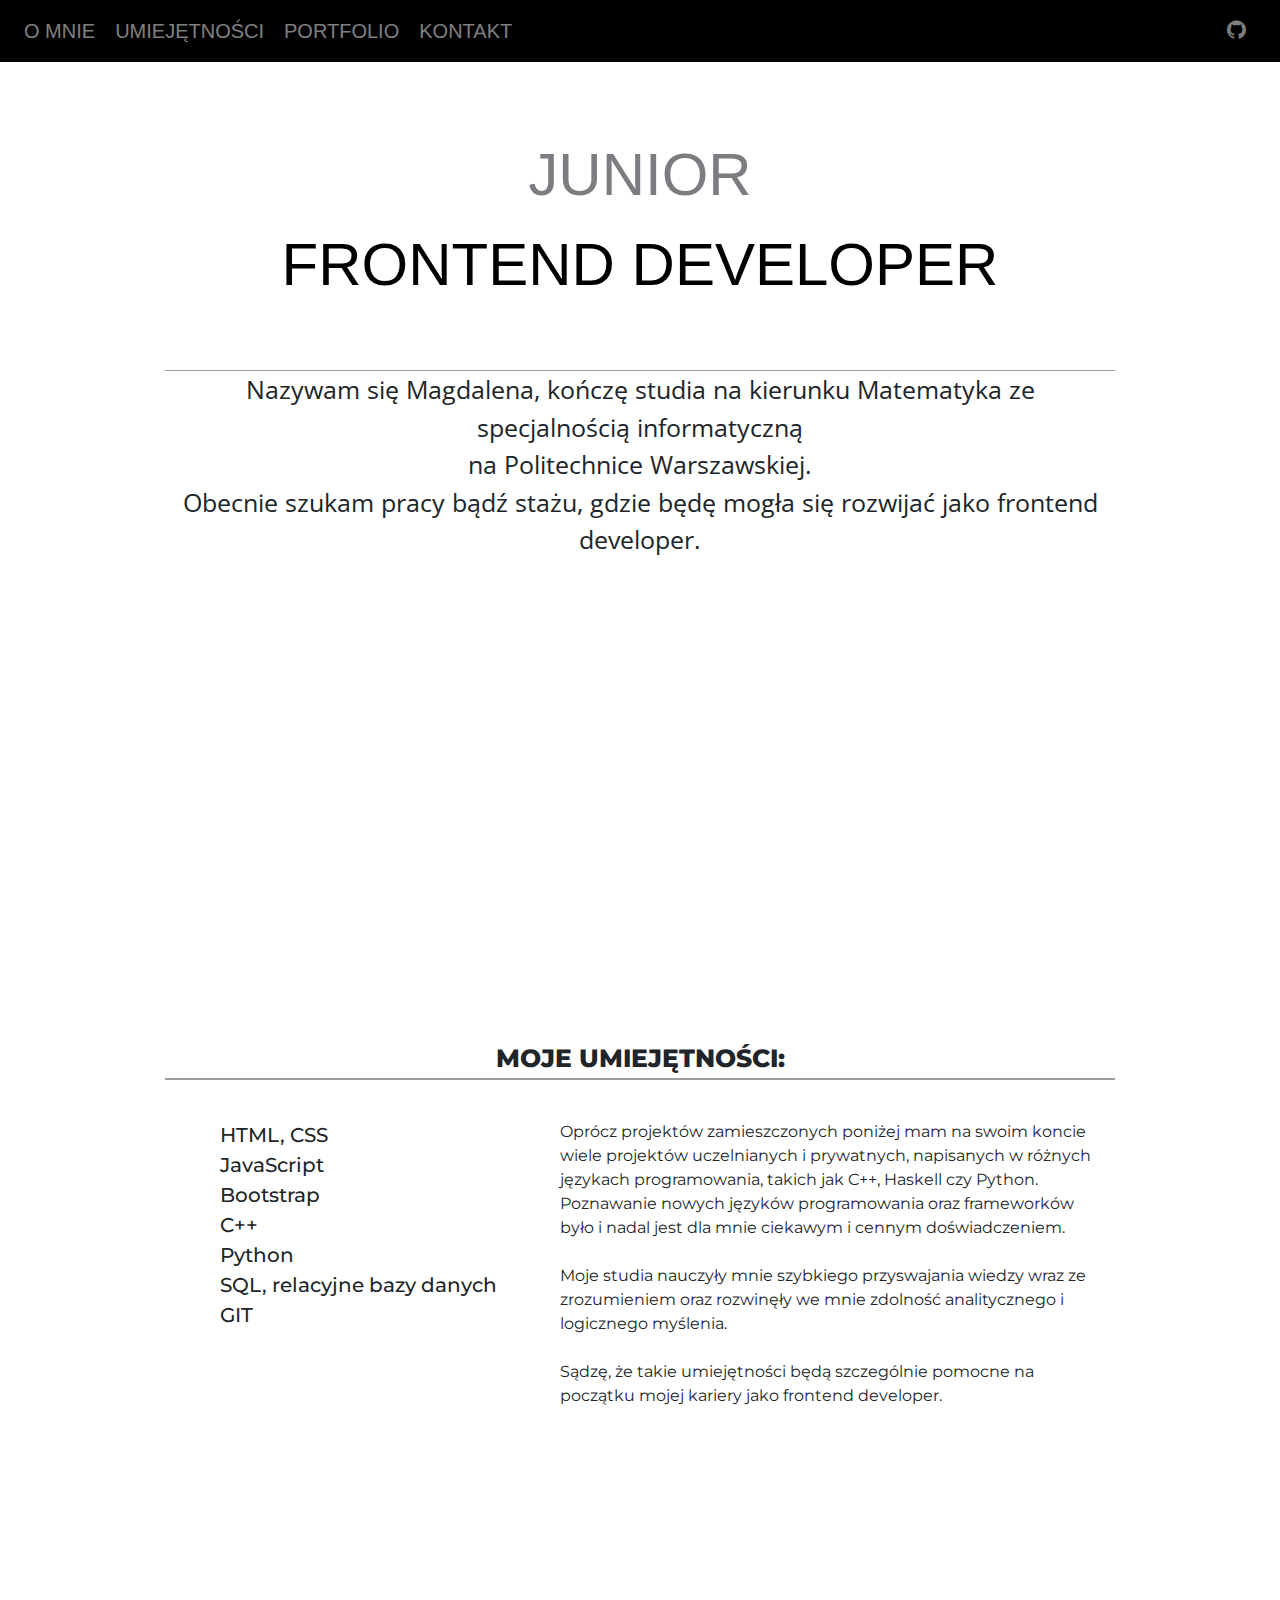
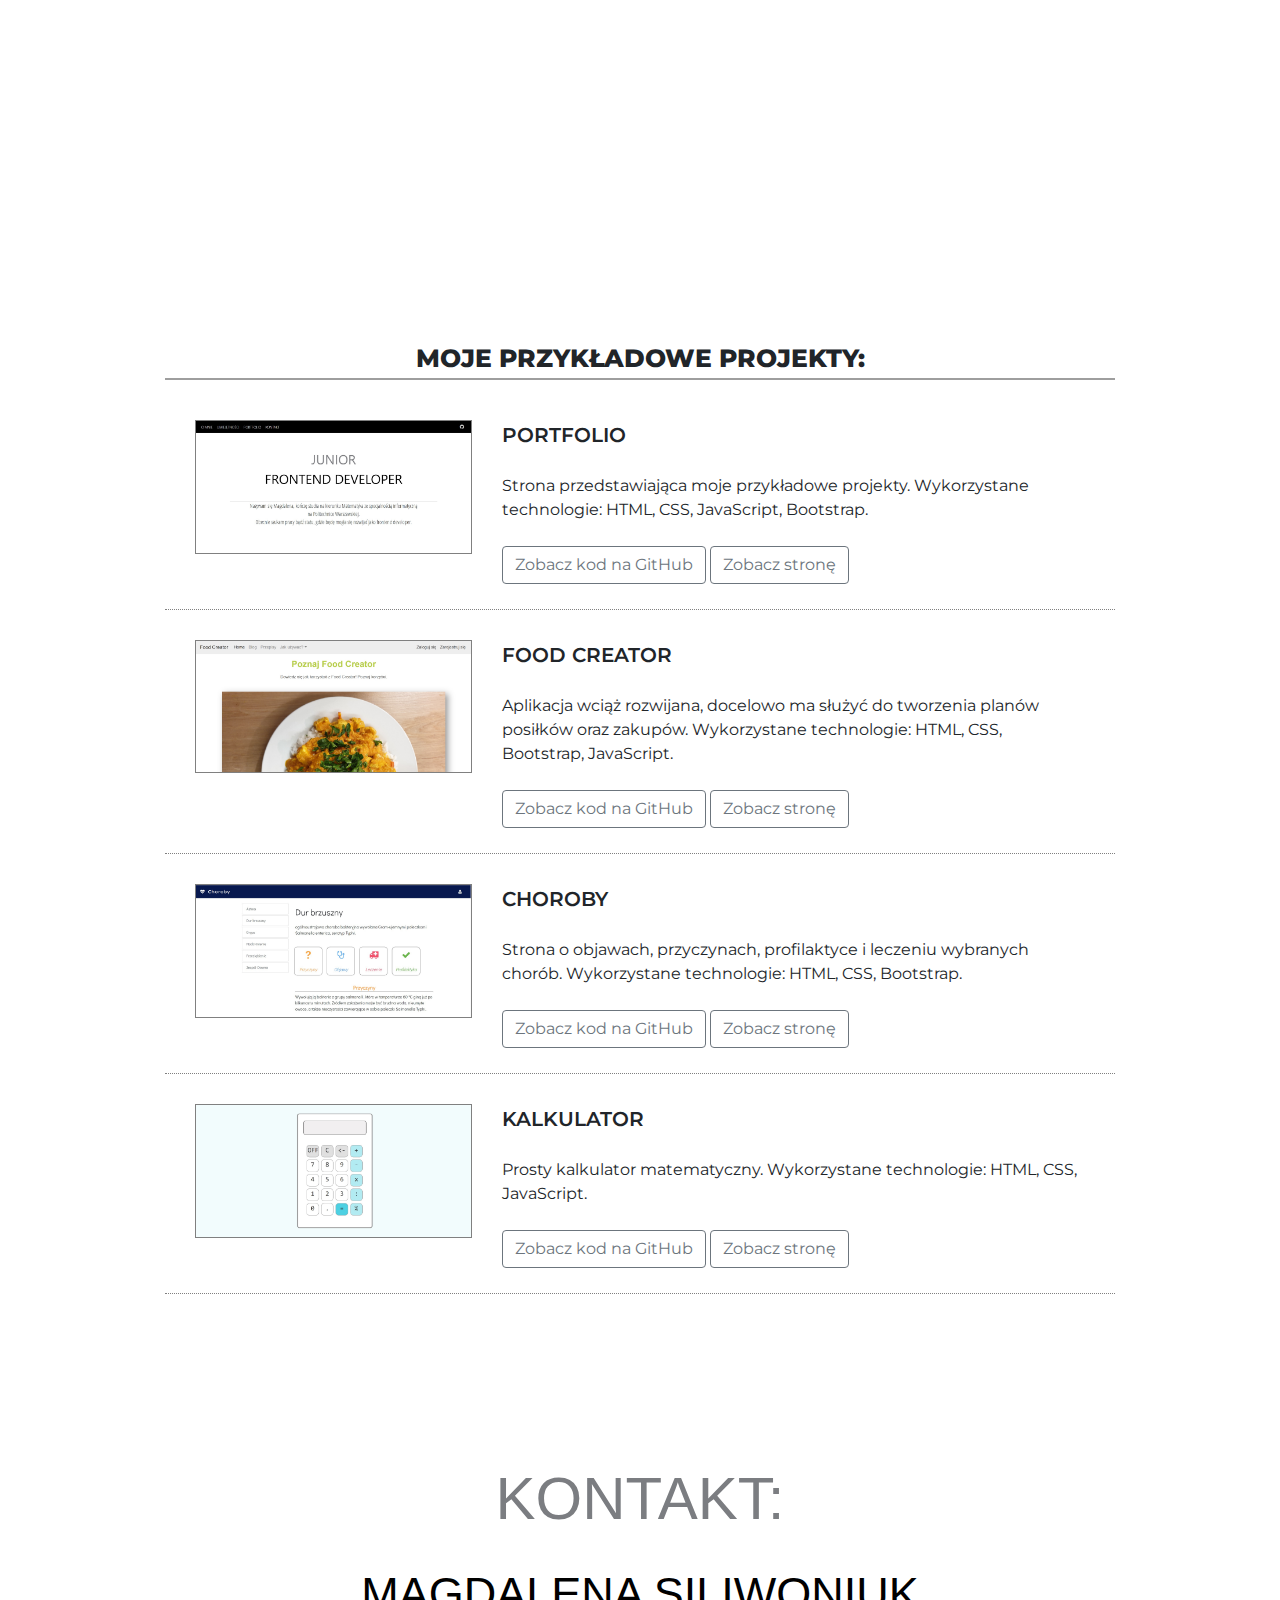
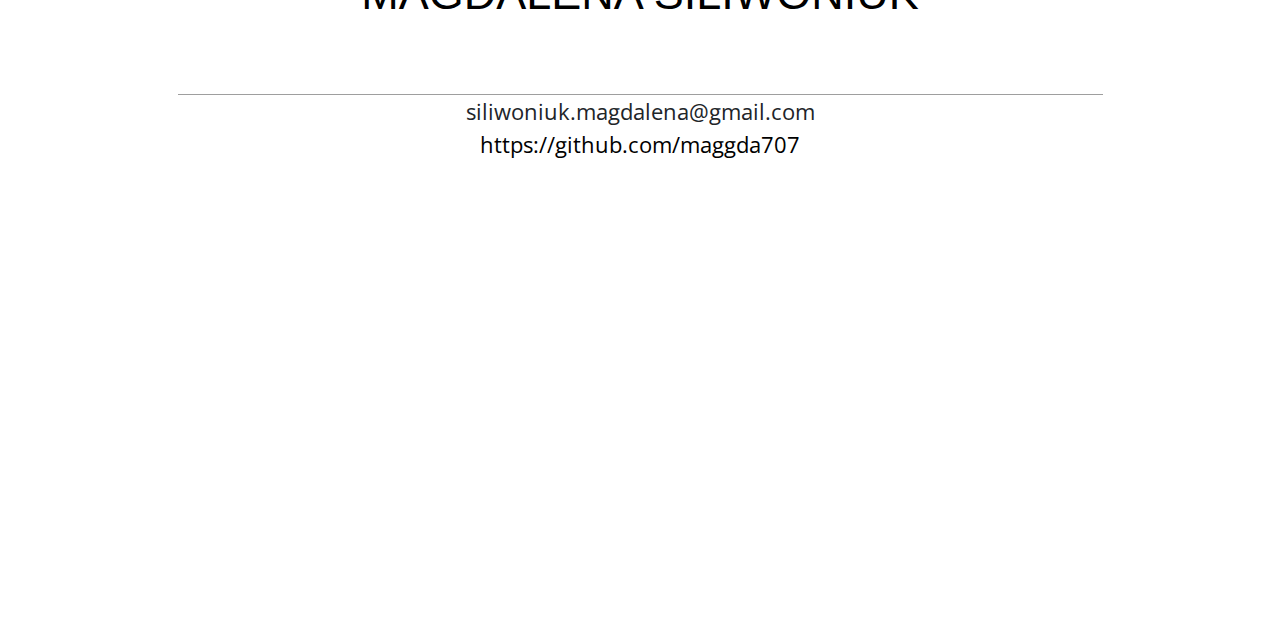
<file: index.html>
<!DOCTYPE HTML>
<html lang="pl">
<head>
	<meta charset="utf-8" />
	<title>Magdalena Siliwoniuk</title>

    <meta name=viewport content="width=device-width, initial-scale=1">
    <link rel="stylesheet" href="css/bootstrap.min.css">
    <link href="https://fonts.googleapis.com/css?family=Montserrat|Open+Sans+Condensed:300|Oswald|PT+Sans&display=swap" rel="stylesheet">
    <link rel="stylesheet" href="style.css" type="text/css" />
    <link rel="stylesheet" href="css_f/git.css" type="text/css" />
</head>

<body>
    <header>
        <nav class="navbar navbar-expand-md  navbar-dark  fixed-top my_nav">
            <button class="navbar-toggler" type="button" data-toggle="collapse" data-target="#mainmenu" 
                        aria-controls="mainmenu" aria-expanded="false" aria-label="Toggle navigation">
                <span class="navbar-toggler-icon"></span> 
            </button>
    
            <div class="collapse navbar-collapse" id="mainmenu">
                <ul class="navbar-nav mr-auto">                     
                    <li class="nav-item">
                        <a class="nav-link mr-1" href="#o_mnie"> O mnie </a>
                    </li>
                    <li class="nav-item">
                        <a class="nav-link mr-1" href="#umiejetnosci"> Umiejętności </a>
                    </li>
                    <li class="nav-item">
                        <a class="nav-link mr-1" href="#projekty"> Portfolio </a>
                    </li>     
                    <li class="nav-item">
                        <a class="nav-link" href="#kontakt"> Kontakt </a>
                    </li>
                </ul> 
                <ul class="navbar-nav flex-row ml-md-auto d-none d-md-flex">
                    <li class="nav-item">
                        <a class="nav-link" href="https://github.com/maggda707" target="_blank" rel="noopener" aria-label="GitHub"><i class="icon-github-circled-1 d-inline-block mr-1" ></i> </a>
                    </li>
                </ul>   
            </div>
        </nav>
    </header>
        

    <div class="page_section" id="o_mnie">
        <div class="container">
            <div class="row">
                <div class="col-sm-10 offset-sm-1 title">
                    Junior </br>
                    <span style="color: black;">Frontend Developer</span>
                </div>
                <div class="col-sm-10 offset-sm-1 about_me">
                    Nazywam się Magdalena, kończę studia na kierunku Matematyka ze specjalnością informatyczną </br> na Politechnice Warszawskiej. </br>
                    Obecnie szukam pracy bądź stażu, gdzie będę mogła się rozwijać jako frontend developer.
                </div>
            </div>
        </div>
    </div>

    <div class="page_section" id="umiejetnosci">
        <div class="container">
            <div class="row">
                <div class="col-sm-10 offset-sm-1 my_skills">
                    Moje umiejętności:
                </div>
                <div class="col-sm-4 offset-sm-1 skills">
                    <ul>
                        <li>HTML, CSS </li>
                        <li>JavaScript </li>
                        <li>Bootstrap</li>
                        <li>C++ </li>
                        <li>Python</li>
                        <li>SQL, relacyjne bazy danych</li>
                        <li>GIT</li>   
                    </ul>                
                </div>
                <div class="col-sm-6 additional">
                    Oprócz projektów zamieszczonych poniżej mam na swoim koncie wiele projektów uczelnianych i prywatnych, 
                    napisanych w różnych językach programowania, takich jak C++, Haskell czy Python. 
                    Poznawanie nowych języków programowania oraz frameworków było i nadal jest dla mnie ciekawym i cennym doświadczeniem. </br></br>
                    Moje studia nauczyły mnie szybkiego przyswajania wiedzy wraz ze zrozumieniem 
                    oraz rozwinęły we mnie zdolność analitycznego i logicznego myślenia. </br></br>
                    Sądzę, że takie umiejętności będą szczególnie pomocne na początku mojej kariery jako frontend developer. 
                </div>
            </div>
        </div>    
    </div>

    <div class="page_section" id="projekty">
        <div class="container">
            <div class="row">
                <div class="col-sm-10 offset-sm-1 my_projects">
                    Moje przykładowe projekty:
                </div>
                <div class="my_project col-sm-10 offset-sm-1 row">
                    <div class="col-sm-4">
                        <a href="https://maggda707.github.io/portfolio/" target="_blank"><img src="img/portfolio.jpg"/></a>
                    </div>
                    <div class="col-sm-8">
                        <span class="project_name">Portfolio</span></br></br>
                        Strona przedstawiająca moje przykładowe projekty. 
                        Wykorzystane technologie: HTML, CSS, JavaScript, Bootstrap. </br></br>
                        <a href="https://github.com/maggda707/portfolio" target="_blank" class="btn btn-outline-secondary">Zobacz kod na GitHub</a>
                        <a href="https://maggda707.github.io/portfolio/" target="_blank" class="btn btn-outline-secondary">Zobacz stronę</a>                   
                    </div>
                </div>
                <div class="my_project col-sm-10 offset-sm-1 row">
                    <div class="col-sm-4">
                        <a href="https://maggda707.github.io/foodCreator/" target="_blank"><img src="img/foodCreator.jpg"/></a>
                    </div>
                    <div class="col-sm-8">
                        <span class="project_name">Food Creator</span></br></br>
                        Aplikacja wciąż rozwijana, docelowo ma służyć do tworzenia planów posiłków oraz zakupów.
                        Wykorzystane technologie: HTML, CSS, Bootstrap, JavaScript. </br></br>
                        <a href="https://github.com/maggda707/foodCreator" target="_blank" class="btn btn-outline-secondary">Zobacz kod na GitHub</a>
                        <a href="https://maggda707.github.io/foodCreator/" target="_blank" class="btn btn-outline-secondary">Zobacz stronę</a>                   
                    </div>
                </div>
                <div class="my_project col-sm-10 offset-sm-1 row">
                    <div class="col-sm-4">
                        <a href="https://maggda707.github.io/choroby/" target="_blank"><img src="img/choroby.jpg"/></a>
                    </div>
                    <div class="col-sm-8">
                        <span class="project_name">Choroby</span></br></br>
                        Strona o objawach, przyczynach, profilaktyce i leczeniu wybranych chorób. 
                        Wykorzystane technologie: HTML, CSS, Bootstrap. </br></br>
                        <a href="https://github.com/maggda707/choroby" target="_blank" class="btn btn-outline-secondary">Zobacz kod na GitHub</a>
                        <a href="https://maggda707.github.io/choroby/" target="_blank" class="btn btn-outline-secondary">Zobacz stronę</a>                   
                    </div>
                </div>
                <div class="my_project col-sm-10 offset-sm-1 row">
                    <div class="col-sm-4">
                        <a href="https://maggda707.github.io/kalkulator/" target="_blank"><img src="img/calculator1.jpg"/></a>
                    </div>
                    <div class="col-sm-8">
                        <span class="project_name">Kalkulator</span></br></br>
                        Prosty kalkulator matematyczny. Wykorzystane technologie: HTML, CSS, JavaScript.</br></br>
                        <a href="https://github.com/maggda707/kalkulator" target="_blank" class="btn btn-outline-secondary">Zobacz kod na GitHub</a>
                        <a href="https://maggda707.github.io/kalkulator/" target="_blank" class="btn btn-outline-secondary">Zobacz stronę</a>                   
                    </div>
                </div>
            </div>
        </div>
    </div>

    <div class="page_section" id="kontakt">
        <div class="container">
            <div class="col-sm-10 offset-sm-1 contact_title title ">
                Kontakt: </br>
                <span style="color: black; font-size:45px;">Magdalena Siliwoniuk</span>
            </div>
            <div class="col-sm-10 offset-sm-1 contact">
                siliwoniuk.magdalena@gmail.com </br>
                <a href="https://github.com/maggda707" class="github" target="_blank">https://github.com/maggda707</a>
            </div>
        </div>
    </div>



    <script src="https://code.jquery.com/jquery-3.3.1.slim.min.js" integrity="sha384-q8i/X+965DzO0rT7abK41JStQIAqVgRVzpbzo5smXKp4YfRvH+8abtTE1Pi6jizo" crossorigin="anonymous"></script>
	<script src="https://cdnjs.cloudflare.com/ajax/libs/popper.js/1.14.3/umd/popper.min.js" integrity="sha384-ZMP7rVo3mIykV+2+9J3UJ46jBk0WLaUAdn689aCwoqbBJiSnjAK/l8WvCWPIPm49" crossorigin="anonymous"></script>
	<script src="js/bootstrap.min.js"></script>

</body>
</html>
</file>
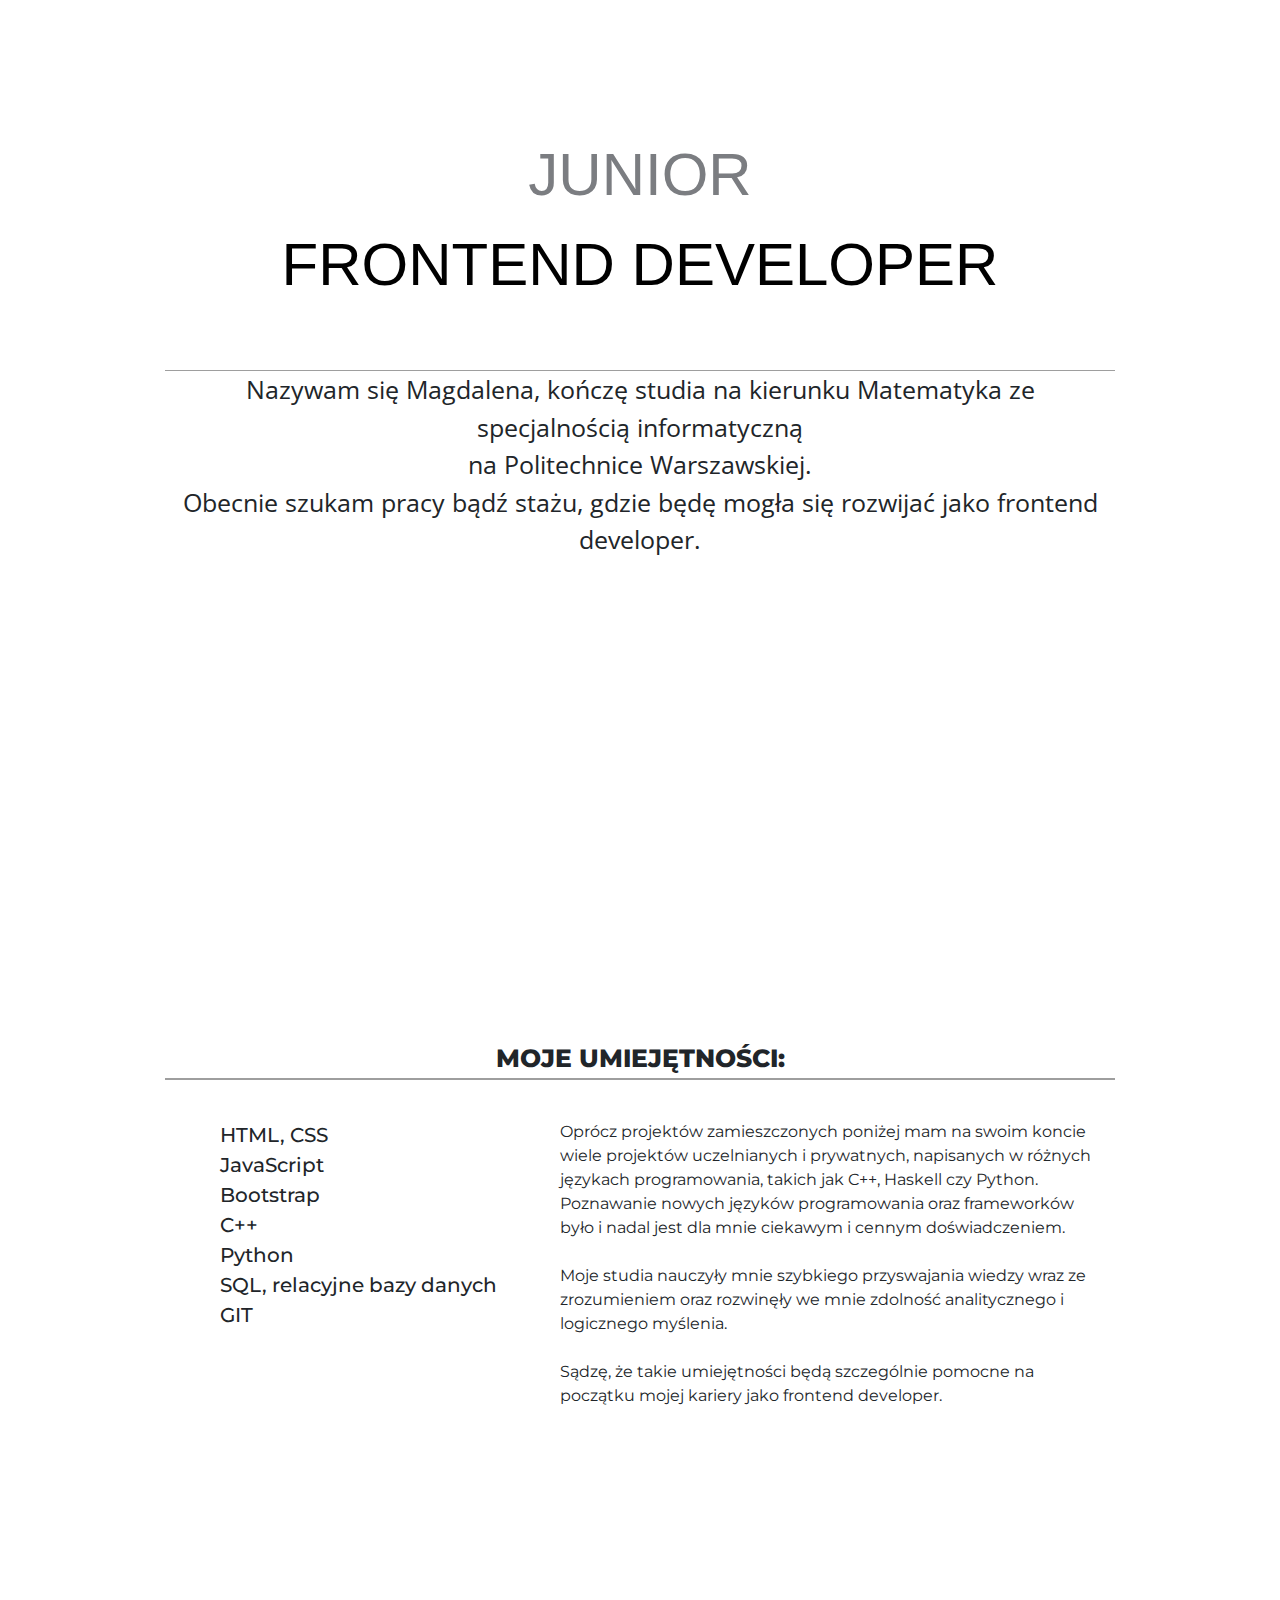
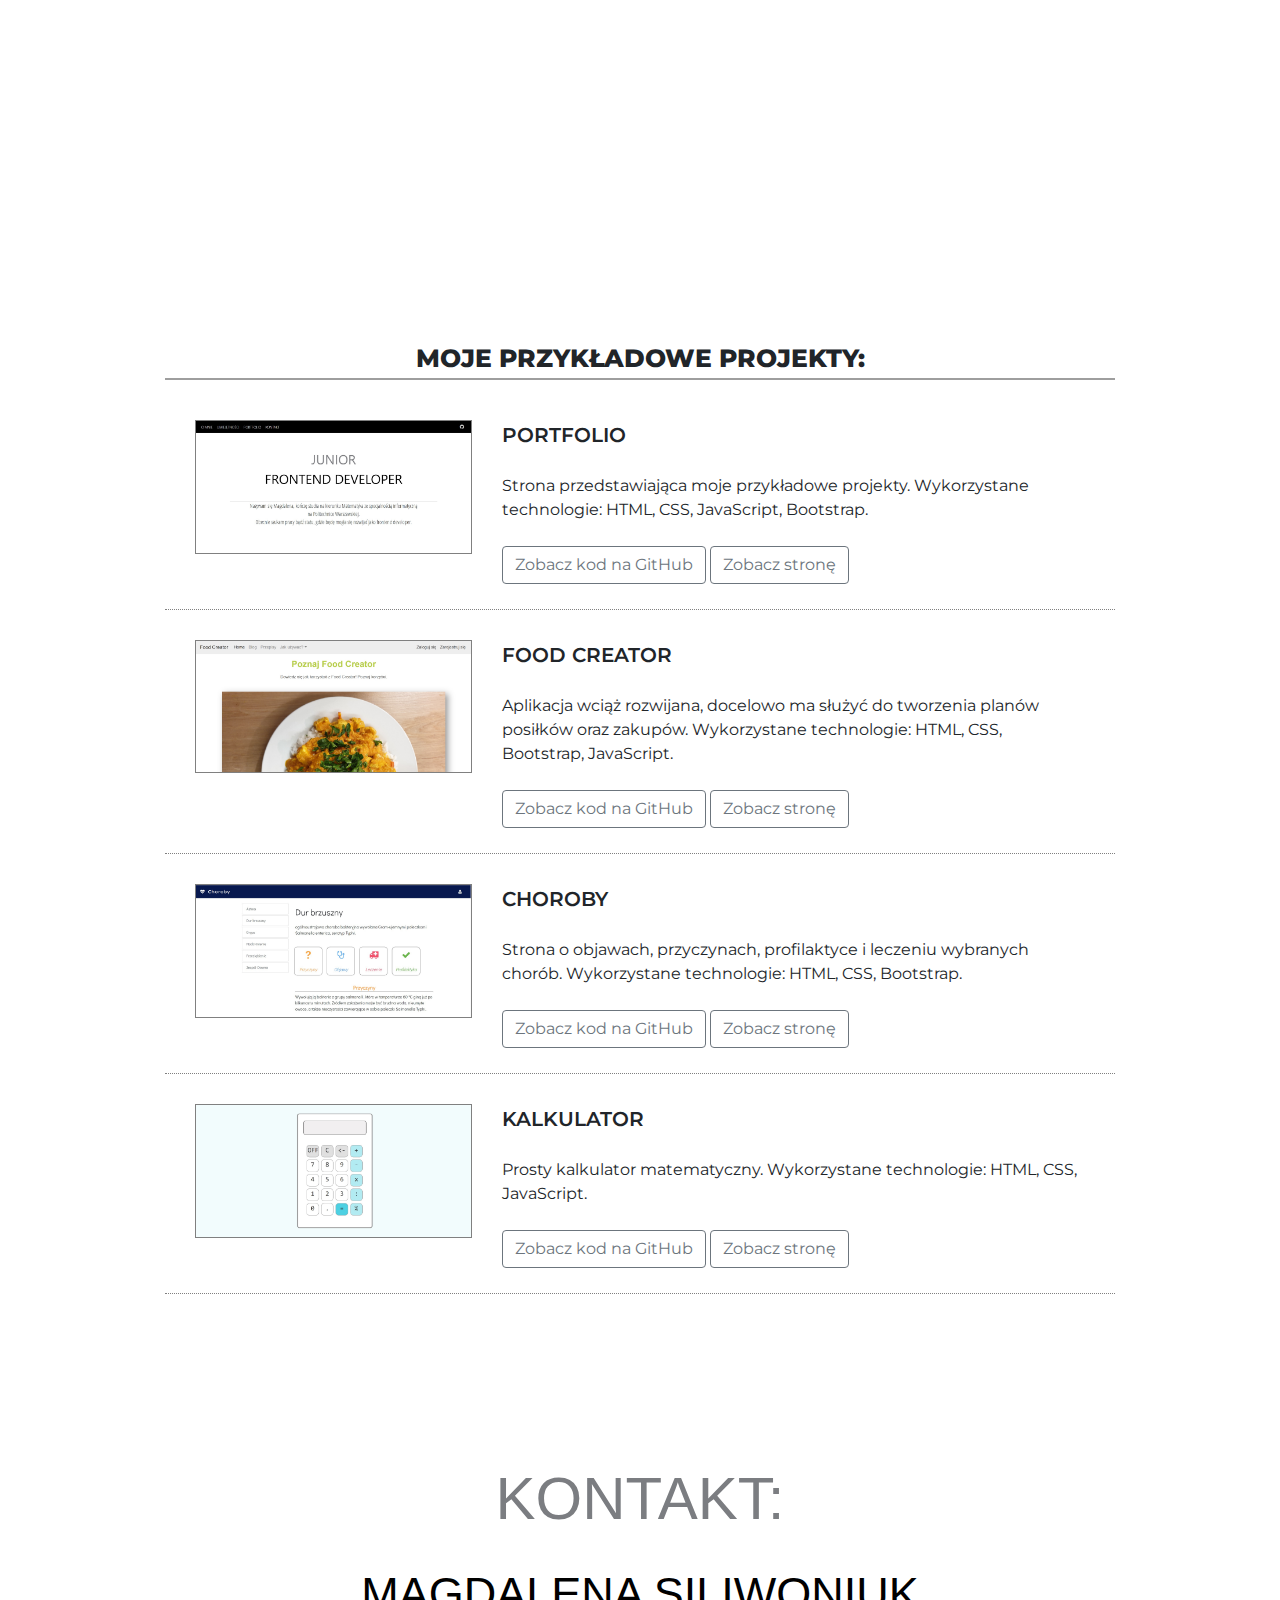
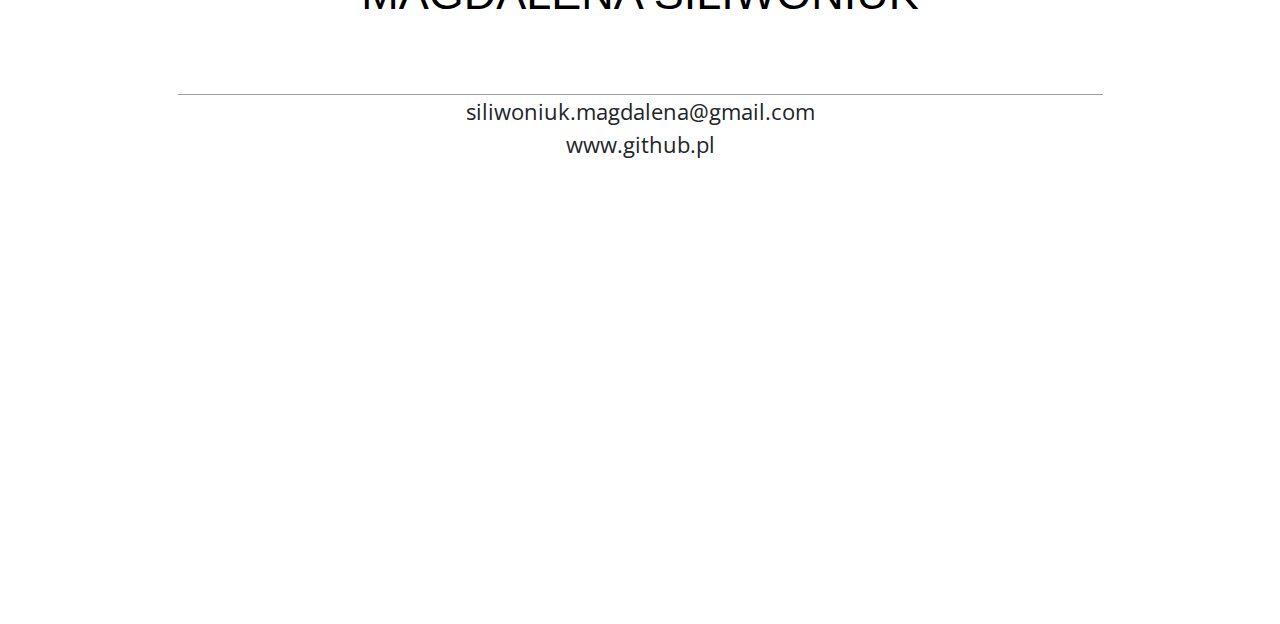
<file: portfolio.html>
<!DOCTYPE HTML>
<html lang="pl">
<head>
	<meta charset="utf-8" />
	<title>Magdalena Siliwoniuk</title>

    <link rel="stylesheet" href="css/bootstrap.min.css">
    <link href="https://fonts.googleapis.com/css?family=Montserrat|Open+Sans+Condensed:300|Oswald|PT+Sans&display=swap" rel="stylesheet">
    <link rel="stylesheet" href="style.css" type="text/css" />
    <link rel="stylesheet" href="css_f/git.css" type="text/css" />
</head>

<body>
    <header>
        <nav class="navbar navbar-expand-md fixed-top">
            <button class="navbar-toggler" type="button" data-toggle="collapse" data-target="#mainmenu" 
                        aria-controls="mainmenu" aria-expanded="false" aria-label="Toggle navigation">
                <span class="navbar-toggler-icon"></span> 
            </button>
    
            <div class="collapse navbar-collapse" id="mainmenu">
                <ul class="navbar-nav mr-auto">                     
                    <li class="nav-item">
                        <a class="nav-link mr-1" href="#o_mnie"> O mnie </a>
                    </li>
                    <li class="nav-item">
                        <a class="nav-link mr-1" href="#umiejetnosci"> Umiejętności </a>
                    </li>
                    <li class="nav-item">
                        <a class="nav-link mr-1" href="#projekty"> Portfolio </a>
                    </li>     
                    <li class="nav-item">
                        <a class="nav-link" href="#kontakt"> Kontakt </a>
                    </li>
                </ul> 
                <ul class="navbar-nav flex-row ml-md-auto d-none d-md-flex">
                    <li class="nav-item">
                        <a class="nav-link" href="#" target="_blank" rel="noopener" aria-label="GitHub"><i class="icon-github-circled-1 d-inline-block mr-1" ></i> </a>
                    </li>
                </ul>   
            </div>
        </nav>
    </header>
        

    <div class="page_section" id="o_mnie">
        <div class="container">
            <div class="row">
                <div class="col-sm-10 offset-sm-1 title">
                    Junior </br>
                    <span style="color: black;">Frontend Developer</span>
                </div>
                <div class="col-sm-10 offset-sm-1 about_me">
                    Nazywam się Magdalena, kończę studia na kierunku Matematyka ze specjalnością informatyczną </br> na Politechnice Warszawskiej. </br>
                    Obecnie szukam pracy bądź stażu, gdzie będę mogła się rozwijać jako frontend developer.
                </div>
            </div>
        </div>
    </div>

    <div class="page_section" id="umiejetnosci">
        <div class="container">
            <div class="row">
                <div class="col-sm-10 offset-sm-1 my_skills">
                    Moje umiejętności:
                </div>
                <div class="col-sm-4 offset-sm-1 skills">
                    <ul>
                        <li>HTML, CSS </li>
                        <li>JavaScript </li>
                        <li>Bootstrap</li>
                        <li>C++ </li>
                        <li>Python</li>
                        <li>SQL, relacyjne bazy danych</li>
                        <li>GIT</li>   
                    </ul>                
                </div>
                <div class="col-sm-6 additional">
                    Oprócz projektów zamieszczonych poniżej mam na swoim koncie wiele projektów uczelnianych i prywatnych, 
                    napisanych w różnych językach programowania, takich jak C++, Haskell czy Python. 
                    Poznawanie nowych języków programowania oraz frameworków było i nadal jest dla mnie ciekawym i cennym doświadczeniem. </br></br>
                    Moje studia nauczyły mnie szybkiego przyswajania wiedzy wraz ze zrozumieniem 
                    oraz rozwinęły we mnie zdolność analitycznego i logicznego myślenia. </br></br>
                    Sądzę, że takie umiejętności będą szczególnie pomocne na początku mojej kariery jako frontend developer. 
                </div>
            </div>
        </div>    
    </div>

    <div class="page_section" id="projekty">
        <div class="container">
            <div class="row">
                <div class="col-sm-10 offset-sm-1 my_projects">
                    Moje przykładowe projekty:
                </div>
                <div class="my_project col-sm-10 offset-sm-1 row">
                    <div class="col-sm-4">
                        <a href="#"><img src="img/portfolio.jpg"/></a>
                    </div>
                    <div class="col-sm-8">
                        <span class="project_name">Portfolio</span></br></br>
                        Strona przedstawiająca moje przykładowe projekty. 
                        Wykorzystane technologie: HTML, CSS, JavaScript, Bootstrap. </br></br>
                        <a href="#" class="btn btn-outline-secondary">Zobacz kod na GitHub</a>
                        <a href="#" class="btn btn-outline-secondary">Zobacz stronę</a>                   
                    </div>
                </div>
                <div class="my_project col-sm-10 offset-sm-1 row">
                    <div class="col-sm-4">
                        <a href="#"><img src="img/foodCreator.jpg"/></a>
                    </div>
                    <div class="col-sm-8">
                        <span class="project_name">Food Creator</span></br></br>
                        Aplikacja wciąż rozwijana, docelowo ma służyć do tworzenia planów posiłków oraz zakupów.
                        Wykorzystane technologie: HTML, CSS, Bootstrap, JavaScript. </br></br>
                        <a href="#" class="btn btn-outline-secondary">Zobacz kod na GitHub</a>
                        <a href="#" class="btn btn-outline-secondary">Zobacz stronę</a>                   
                    </div>
                </div>
                <div class="my_project col-sm-10 offset-sm-1 row">
                    <div class="col-sm-4">
                        <a href="#"><img src="img/choroby.jpg"/></a>
                    </div>
                    <div class="col-sm-8">
                        <span class="project_name">Choroby</span></br></br>
                        Strona o objawach, przyczynach, profilaktyce i leczeniu wybranych chorób. 
                        Wykorzystane technologie: HTML, CSS, Bootstrap. </br></br>
                        <a href="#" class="btn btn-outline-secondary">Zobacz kod na GitHub</a>
                        <a href="#" class="btn btn-outline-secondary">Zobacz stronę</a>                   
                    </div>
                </div>
                <div class="my_project col-sm-10 offset-sm-1 row">
                    <div class="col-sm-4">
                        <a href="#"><img src="img/calculator1.jpg"/></a>
                    </div>
                    <div class="col-sm-8">
                        <span class="project_name">Kalkulator</span></br></br>
                        Prosty kalkulator matematyczny. Wykorzystane technologie: HTML, CSS, JavaScript.</br></br>
                        <a href="#" class="btn btn-outline-secondary">Zobacz kod na GitHub</a>
                        <a href="#" class="btn btn-outline-secondary">Zobacz stronę</a>                   
                    </div>
                </div>
            </div>
        </div>
    </div>

    <div class="page_section" id="kontakt">
        <div class="container">
            <div class="col-sm-10 offset-sm-1 contact_title title ">
                Kontakt: </br>
                <span style="color: black; font-size:45px;">Magdalena Siliwoniuk</span>
            </div>
            <div class="col-sm-10 offset-sm-1 contact">
                siliwoniuk.magdalena@gmail.com </br>
                www.github.pl
            </div>
        </div>
    </div>



    <script src="https://code.jquery.com/jquery-3.3.1.slim.min.js" integrity="sha384-q8i/X+965DzO0rT7abK41JStQIAqVgRVzpbzo5smXKp4YfRvH+8abtTE1Pi6jizo" crossorigin="anonymous"></script>
	<script src="https://cdnjs.cloudflare.com/ajax/libs/popper.js/1.14.3/umd/popper.min.js" integrity="sha384-ZMP7rVo3mIykV+2+9J3UJ46jBk0WLaUAdn689aCwoqbBJiSnjAK/l8WvCWPIPm49" crossorigin="anonymous"></script>
	<script src="js/bootstrap.min.js"></script>

</body>
</html>
</file>
<file: style.css>
body{
    background-color: white;
    padding-top: 70px;
}

.title{
    font-size: 60px;
    color: rgb(123, 125, 129);
    text-align: center;
    padding: 60px 0;
    border-bottom: 1px solid rgb(158, 158, 158);
    text-transform: uppercase;
}

.about_me{
    font-family: 'Open Sans Condensed', sans-serif;
    text-align: center;
    font-size: 25px;
    padding-bottom: 60px;
}

.nav-link{
    text-transform: uppercase;
    color: white;
    font-weight: 300;
}

.my_nav{
    background-color: black;  
}

.page_section{
    min-height: 100vh;
}

#umiejetnosci{
    font-family: 'Montserrat', sans-serif;
}

#projekty{
    font-family: 'Montserrat', sans-serif;
}

.projects{
    border: 1px solid grey;
    border-radius: 15px;
}

.my_projects, .my_skills{
    text-transform: uppercase;
    text-align: center;
    font-size: 25px;
    font-weight: 800;
    border-bottom: 2px solid  rgb(158, 158, 158);
    margin-bottom: 40px;
    margin-top: 70px;
}

.my_project {
    border-bottom: 1px dotted grey;
    margin-bottom: 30px;
    padding-bottom: 25px;

}


.project_name{
    text-transform: uppercase;
    font-weight: 600;
    font-size: 20px;
    margin-bottom: 20px;
}

img{
    width: 100%;
    border: 1px solid grey;
}
.contact_title{
    padding-top: 130px;
}

.contact{
    text-align: center;
    font-family: 'Open Sans Condensed', sans-serif;
    font-size: 22px;
}

ul > li{
    list-style: none;
    font-weight: 500;
    font-size: 20px;
}

.github{
    text-decoration: none;
    color: black;
    
}

.github:hover{
    text-decoration: none;
    color: black;
    text-decoration-line: underline;
}
</file>
<file: css_f/git.css>
@font-face {
  font-family: 'git';
  src: url('../font/git.eot?60496384');
  src: url('../font/git.eot?60496384#iefix') format('embedded-opentype'),
       url('../font/git.woff2?60496384') format('woff2'),
       url('../font/git.woff?60496384') format('woff'),
       url('../font/git.ttf?60496384') format('truetype'),
       url('../font/git.svg?60496384#git') format('svg');
  font-weight: normal;
  font-style: normal;
}
/* Chrome hack: SVG is rendered more smooth in Windozze. 100% magic, uncomment if you need it. */
/* Note, that will break hinting! In other OS-es font will be not as sharp as it could be */
/*
@media screen and (-webkit-min-device-pixel-ratio:0) {
  @font-face {
    font-family: 'git';
    src: url('../font/git.svg?60496384#git') format('svg');
  }
}
*/
 
 [class^="icon-"]:before, [class*=" icon-"]:before {
  font-family: "git";
  font-style: normal;
  font-weight: normal;
  speak: none;
 
  display: inline-block;
  text-decoration: inherit;
  width: 1em;
  margin-right: .2em;
  text-align: center;
  /* opacity: .8; */
 
  /* For safety - reset parent styles, that can break glyph codes*/
  font-variant: normal;
  text-transform: none;
 
  /* fix buttons height, for twitter bootstrap */
  line-height: 1em;
 
  /* Animation center compensation - margins should be symmetric */
  /* remove if not needed */
  margin-left: .2em;
 
  /* you can be more comfortable with increased icons size */
  /* font-size: 120%; */
 
  /* Font smoothing. That was taken from TWBS */
  -webkit-font-smoothing: antialiased;
  -moz-osx-font-smoothing: grayscale;
 
  /* Uncomment for 3D effect */
  /* text-shadow: 1px 1px 1px rgba(127, 127, 127, 0.3); */
}
 
.icon-github-circled-1:before { content: '\f09b'; font-size: 22px;} /* '' */
</file>
